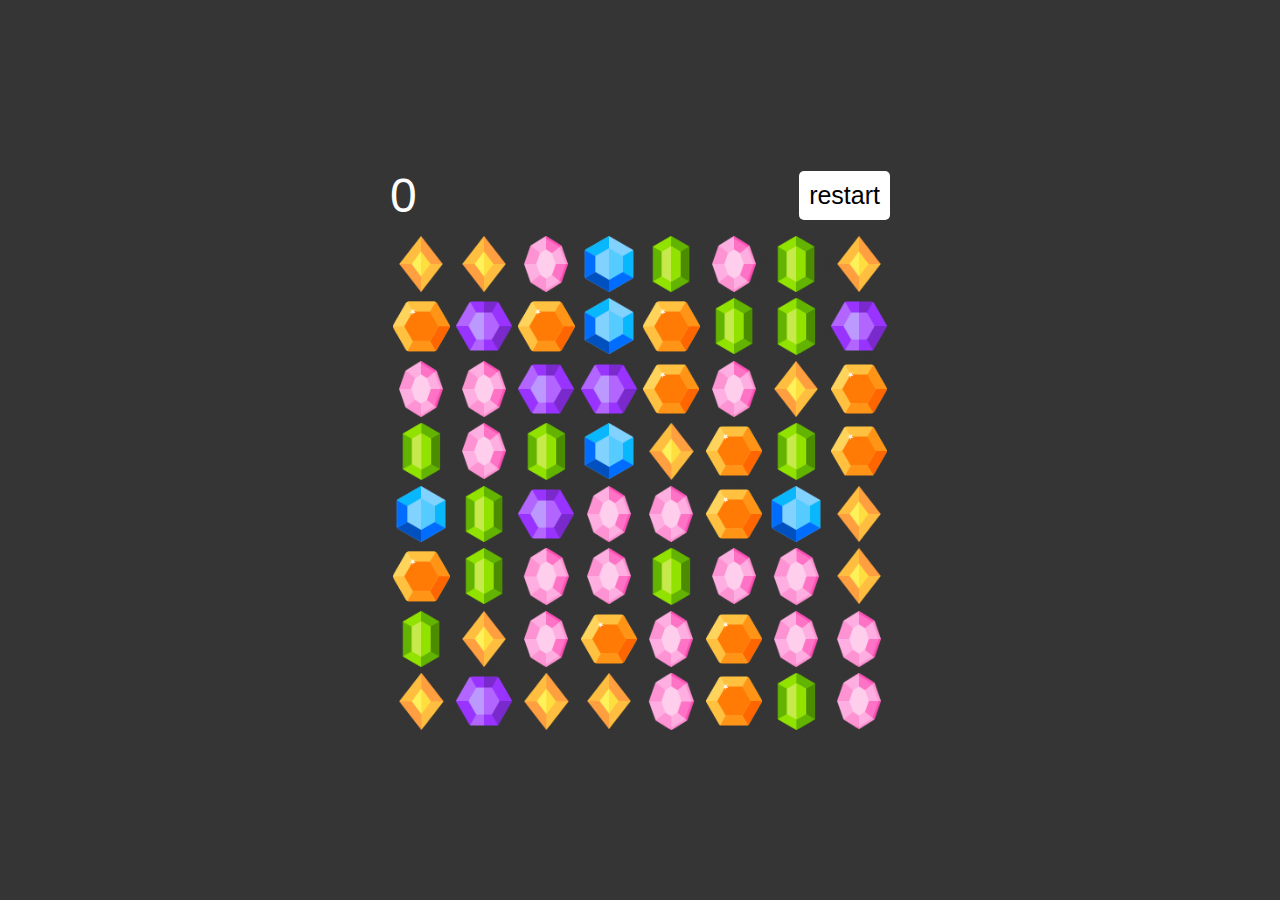
<file: index.html>
<!DOCTYPE html>
<html lang="en">

<head>
    <meta charset="UTF-8">
    <meta name="viewport" content="width=device-width, initial-scale=1.0">
    <link rel="stylesheet" href="./style.css">
    <script type="module" src="./script.js"></script>
    <title>Match three</title>
</head>

<body>
    <div class="info">
        <div class="score">0</div>
        <div class="restart">restart</div>
    </div>

    <div class="wrap"></div>
</body>

</html>
</file>
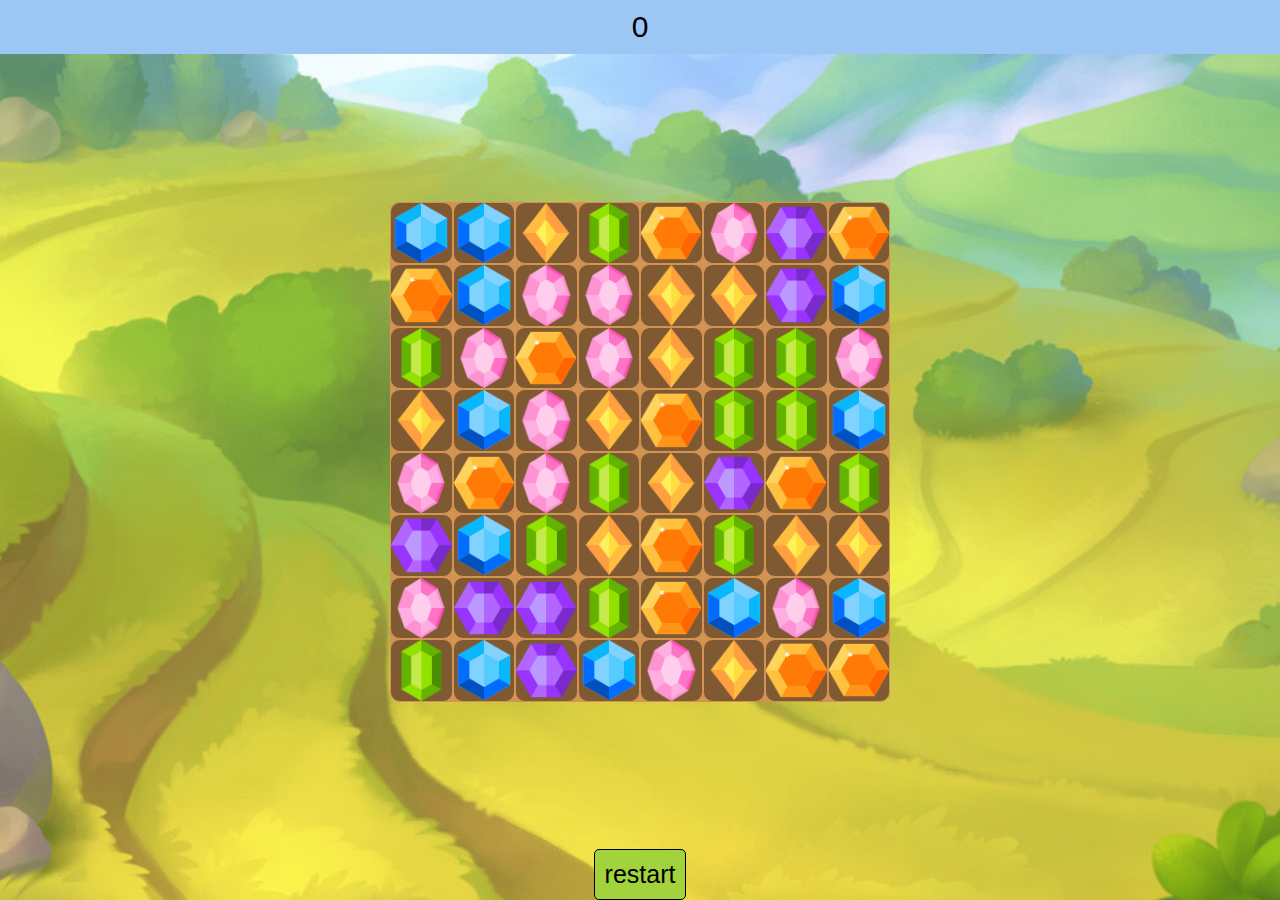
<file: game.html>
<!DOCTYPE html> <html lang="en"> <head> <meta charset="UTF-8"> <meta name="viewport" content="width=device-width, initial-scale=1.0"> <title>Match three</title> <style> * { margin: 0; padding: 0; } body { height: 100vh; display: flex; justify-content: space-between; align-items: center; flex-direction: column; overflow: hidden; background-color: #353535; background-image: url('[data-uri]'); background-position: center center; background-size: cover; background-repeat: no-repeat; background-attachment: fixed; } .score { display: flex; justify-content: center; align-items: center; font-size: 48px; color: rgb(0, 0, 0); font-family: Arial, Helvetica, sans-serif; padding: 20px 20px; background-color: #9cc7f5; width: 100%; } .restart { font-size: 25px; color: rgb(0, 0, 0); font-family: Arial, Helvetica, sans-serif; cursor: pointer; background-color: rgb(163, 211, 60); border: 1px solid rgb(0, 0, 0); padding: 20px; margin-bottom: 50px; border-radius: 5px; transition: 0.25s ease; -webkit-transition: 0.25s; -webkit-tap-highlight-color: rgba(0,0,0,0); -webkit-tap-highlight-color: transparent; } .restart:hover { background-color: rgb(186, 238, 73); transition: 0.25 ease; } .wrap { position: relative; width: 90vmin; height: 90vmin; max-width: 500px; max-height: 500px; background-color: 	rgb(211,147,83); border-radius: 10px; } .info { display: flex; justify-content: space-between; align-items: center; margin-bottom: 10px; width: 90vmin; max-width: 500px } .tile { --size: 12.5%; --row: 0; --column: 0; position: absolute; box-sizing: border-box; width: var(--size); height: var(--size); top: calc(var(--row) * (var(--size))); left: calc(var(--column) * (var(--size))); cursor: pointer; border: 1px solid rgb(211,147,83); background-color: 	rgb(126, 89, 50); border-radius: 10px; transition-property: top, left; transition-duration: 140ms; animation: show 50ms; -webkit-tap-highlight-color: rgba(0,0,0,0); -webkit-tap-highlight-color: transparent; } @keyframes show { 0% { opacity: 0.5; } } .tile.selected { transform: scale(1.1); animation: shake 0.5s; animation-iteration-count: infinite; } @keyframes shake { 0% { transform: translate(1px, 1px) rotate(0deg); } 10% { transform: translate(-1px, -2px) rotate(-1deg); } 20% { transform: translate(-3px, 0px) rotate(1deg); } 30% { transform: translate(3px, 2px) rotate(0deg); } 40% { transform: translate(1px, -1px) rotate(1deg); } 50% { transform: translate(-1px, 2px) rotate(-1deg); } 60% { transform: translate(-3px, 1px) rotate(0deg); } 70% { transform: translate(3px, 1px) rotate(-1deg); } 80% { transform: translate(-1px, -1px) rotate(1deg); } 90% { transform: translate(1px, 2px) rotate(0deg); } 100% { transform: translate(1px, -2px) rotate(-1deg); } } .tile.hide { opacity: 0; animation: hide 200ms; } @keyframes hide { 0% { opacity: 1; } } .tile1, .tile2, .tile3, .tile4, .tile5, .tile6 { background-position: center; background-size: contain; background-repeat: no-repeat; } .tile1 { background-image: url('[data-uri]'); } .tile2 { background-image: url('[data-uri]'); } .tile3 { background-image: url('[data-uri]'); } .tile4 { background-image: url('[data-uri]'); } .tile5 { background-image: url('[data-uri]'); } .tile6 { background-image: url('[data-uri]'); } @media (orientation: landscape) { .wrap { width: 90vmin; height: 90vmin; } .restart{ margin-bottom: 0; padding: 10px; } .score{ padding: 10px 10px; font-size: 30px; } } @media (orientation: portrait) { .wrap { width: 90vmin; height: 90vmin; } } </style> </head> <body> <div class="score">0</div> <div class="wrap"></div> <div class="restart">restart</div> </body> <script> let gameInstance; class Game { constructor(rowsCount, columnsCount, elementsCount) { this.rowsCount = rowsCount; this.columnsCount = columnsCount; this.elementsCount = elementsCount; this.init(); } init() { this.score = 0; this.matrix = Array(this.rowsCount).fill().map(() => new Array(this.columnsCount).fill(null)); for (let row = 0; row < this.rowsCount; row++) { for (let column = 0; column < this.columnsCount; column++) { do { this.matrix[row][column] = this.getRandomValue(); } while (this.isRow(row, column)); } } } getRandomValue() { return Math.floor(Math.random() * this.elementsCount) + 1; } isRow(row, column) { return this.isVerticalRow(row, column) || this.isHorizontalRow(row, column); } isVerticalRow(row, column) { const absValue = Math.abs(this.matrix[row][column]); let elementsInRow = 1; let currentRow = row - 1; while (currentRow >= 0 && Math.abs(this.matrix[currentRow][column]) === absValue) { elementsInRow++; currentRow--; } currentRow = row + 1; while (currentRow <= this.rowsCount - 1 && Math.abs(this.matrix[currentRow][column]) === absValue) { elementsInRow++; currentRow++; } return elementsInRow >= 3; } isHorizontalRow(row, column) { const absValue = Math.abs(this.matrix[row][column]); let elementsInRow = 1; let currentColumn = column - 1; while (currentColumn >= 0 && Math.abs(this.matrix[row][currentColumn]) === absValue) { elementsInRow++; currentColumn--; } currentColumn = column + 1; while (currentColumn <= this.columnsCount - 1 && Math.abs(this.matrix[row][currentColumn]) === absValue) { elementsInRow++; currentColumn++; } return elementsInRow >= 3; } swap(firstElement, secondElement) { this.swap2Elements(firstElement, secondElement); const isRowWithFisrtElement = this.isRow(firstElement.row, firstElement.column); const isRowWithSecondElement = this.isRow(secondElement.row, secondElement.column); if (!isRowWithFisrtElement && !isRowWithSecondElement) { this.swap2Elements(firstElement, secondElement); return null; } const swapStates = []; let removedElements = 0; do { removedElements = this.removeAllRows(); if (removedElements > 0) { this.score += removedElements; swapStates.push(deepClone(this.matrix)); this.dropElements(); this.fillBlanks(); swapStates.push(deepClone(this.matrix)); } } while (removedElements > 0); return swapStates; } swap2Elements(firstElement, secondElement) { const temp = this.matrix[firstElement.row][firstElement.column]; this.matrix[firstElement.row][firstElement.column] = this.matrix[secondElement.row][secondElement.column]; this.matrix[secondElement.row][secondElement.column] = temp; } removeAllRows() { for (let row = 0; row < this.rowsCount; row++) { for (let column = 0; column < this.columnsCount; column++) { this.markElementToRemoveFor(row, column); } } this.removeMarkedElements(); return this.calculateRemovedElements(); } markElementToRemoveFor(row, column) { if (this.isRow(row, column)) { this.matrix[row][column] = -1 * Math.abs(this.matrix[row][column]); } } removeMarkedElements() { for (let row = 0; row < this.rowsCount; row++) { for (let column = 0; column < this.columnsCount; column++) { if (this.matrix[row][column] < 0) this.matrix[row][column] = null; } } } calculateRemovedElements() { let count = 0; for (let row = 0; row < this.rowsCount; row++) { for (let column = 0; column < this.columnsCount; column++) { if (this.matrix[row][column] === null) count++; } } return count; } dropElements() { for (let column = 0; column < this.columnsCount; column++) { this.dropElementsInColumn(column); } } dropElementsInColumn(column) { let emptyIndex; for (let row = this.rowsCount - 1; row >= 0; row--) { if (this.matrix[row][column] === null) { emptyIndex = row; break; } } if (emptyIndex === undefined) return; for (let row = emptyIndex - 1; row >= 0; row--) { if (this.matrix[row][column] !== null) { this.matrix[emptyIndex][column] = this.matrix[row][column]; this.matrix[row][column] = null; emptyIndex--; } } } fillBlanks() { for (let row = 0; row < this.rowsCount; row++) { for (let column = 0; column < this.columnsCount; column++) { if (this.matrix[row][column] === null) this.matrix[row][column] = this.getRandomValue(); } } } } class Tile { constructor(wrap, row, column, value, handleTileClick) { this.handleTileClick = handleTileClick; this.tileElement = document.createElement("div"); this.tileElement.classList.add("tile"); this.tileElement.classList.add(`tile${value}`); this.setPositionBy(row, column); wrap.append(this.tileElement); this.tileElement.addEventListener("click", this.clickHandler); } setPositionBy(row, column) { this.row = row; this.column = column; this.tileElement.style.setProperty("--row", row); this.tileElement.style.setProperty("--column", column); } clickHandler = () => this.handleTileClick(this.row, this.column); select() { this.tileElement.classList.add("selected"); } unselect() { this.tileElement.classList.remove("selected"); } async remove() { this.tileElement.removeEventListener("click", this.clickHandler); this.tileElement.classList.add("hide"); await this.waitForAnimationEnd(); this.tileElement.remove(); } waitForAnimationEnd() { return new Promise((resolve) => { this.tileElement.addEventListener("animationend", resolve, { once: true, }); }); } waitForTransitionEnd() { return new Promise((resolve) => { this.tileElement.addEventListener("transitionend", resolve, { once: true, }); }); } } class Grid { tiles = []; selectedTile = null; isGameBlocked = false; constructor(wrap, matrix) { this.wrap = wrap; this.createTiles(matrix); } createTiles(matrix) { for (let row = 0; row < matrix.length; row++) { for (let column = 0; column < matrix[0].length; column++) { this.createTile(row, column, matrix[row][column]); } } } async createTile(row, column, value) { const tile = new Tile(this.wrap, row, column, value, this.handleTileClick); this.tiles.push(tile); await tile.waitForAnimationEnd(); } handleTileClick = (row, column) => { if (this.isGameBlocked) return; if (!this.selectedTile) { this.selectTile(row, column); return; } const isSelectedNeighbours = this.isSelectedTileNeighboursWith(row, column); if (!isSelectedNeighbours) { this.unselectTile(); this.selectTile(row, column); return; } const firstElementPosition = { row: this.selectedTile.row, column: this.selectedTile.column, }; const secondElementPosition = { row, column }; const event = new CustomEvent("swap", { detail: { firstElementPosition, secondElementPosition, }, }); this.wrap.dispatchEvent(event); }; selectTile(row, column) { this.selectedTile = this.findTileBy(row, column); this.selectedTile.select(); } unselectTile() { this.selectedTile.unselect(); this.selectedTile = null; } findTileBy(row, column) { return this.tiles.find((tile) => tile.row === row && tile.column === column); } isSelectedTileNeighboursWith(row, column) { const isColumnNeighbours = this.selectedTile.column === column && Math.abs(this.selectedTile.row - row) === 1; const isRowNeighbours = this.selectedTile.row === row && Math.abs(this.selectedTile.column - column) === 1; return isColumnNeighbours || isRowNeighbours; } async swap(firstTilePosition, secondTilePosition, swapStates) { this.isGameBlocked = true; const firstTile = this.findTileBy(firstTilePosition.row, firstTilePosition.column); const secondTile = this.findTileBy(secondTilePosition.row, secondTilePosition.column); this.unselectTile(); const firstTileAnimation = this.moveTileTo(firstTile, secondTilePosition); const secondTileAnimation = this.moveTileTo(secondTile, firstTilePosition); await Promise.all([firstTileAnimation, secondTileAnimation]); if (!swapStates) { const firstTileAnimation = this.moveTileTo(firstTile, firstTilePosition); const secondTileAnimation = this.moveTileTo(secondTile, secondTilePosition); await Promise.all([firstTileAnimation, secondTileAnimation]); this.isGameBlocked = false; return; } for (let i = 0; i < swapStates.length; i += 2) { await this.removeTiles(swapStates[i]); await this.dropTiles(swapStates[i], swapStates[i + 1]); await delay(100); } this.isGameBlocked = false; } async moveTileTo(tile, position) { tile.setPositionBy(position.row, position.column); await tile.waitForTransitionEnd(); } async removeTiles(grid) { const animations = []; for (let row = 0; row < grid.length; row++) { for (let column = 0; column < grid[0].length; column++) { if (grid[row][column] === null) { const tile = this.findTileBy(row, column); const tileAnimation = tile.remove(); this.removeTileFromArrayBy(row, column); animations.push(tileAnimation); } } } await Promise.all(animations); } removeTileFromArrayBy(row, column) { return (this.tiles = this.tiles.filter((tile) => tile.row !== row || tile.column !== column)); } async dropTiles(gridBefore, gridAfter) { const animations = []; for (let column = 0; column < gridBefore[0].length; column++) { const columnBefore = gridBefore.map((elementsInRow) => elementsInRow[column]); const columnAfter = gridAfter.map((elementsInRow) => elementsInRow[column]); const columnAnimation = this.dropTilesInColumn(columnBefore, columnAfter, column); animations.push(columnAnimation); } await Promise.all(animations); } async dropTilesInColumn(columnBefore, columnAfter, column) { let updatedColumn = [...columnBefore]; while (updatedColumn.includes(null)) { updatedColumn = await this.dropTilesInColumnOnce(updatedColumn, column); updatedColumn = await this.addTileInColumnOnce(updatedColumn, columnAfter, column); } } async dropTilesInColumnOnce(columnBefore, column) { const animations = []; const updatedColumn = [...columnBefore]; for (let row = updatedColumn.length - 1; row > 0; row--) { if (updatedColumn[row] === null && updatedColumn[row - 1] !== null) { const tile = this.findTileBy(row - 1, column); const tileAnimation = this.moveTileTo(tile, { row, column }); updatedColumn[row] = updatedColumn[row - 1]; updatedColumn[row - 1] = null; animations.push(tileAnimation); } } await Promise.all(animations); return updatedColumn; } async addTileInColumnOnce(columnBefore, columnAfter, column) { const updatedColumn = [...columnBefore]; if (updatedColumn[0] === null) { const countEmpty = updatedColumn.filter((value) => value === null).length; await this.createTile(0, column, columnAfter[countEmpty - 1]); updatedColumn[0] = columnAfter[countEmpty - 1]; } return updatedColumn; } } class MatchThree { wrap = document.querySelector(".wrap"); constructor(rowsCount, columnsCount, tilesCount) { this.game = new Game(rowsCount, columnsCount, tilesCount); this.grid = new Grid(this.wrap, this.game.matrix); this.wrap.addEventListener("swap", (event) => { const firstElementPosition = event.detail.firstElementPosition; const secondElementPosition = event.detail.secondElementPosition; this.swap(firstElementPosition, secondElementPosition); }); } async swap(firstElementPosition, secondElementPosition) { const swapStates = this.game.swap(firstElementPosition, secondElementPosition); await this.grid.swap(firstElementPosition, secondElementPosition, swapStates); this.updateScore(); } updateScore() { document.querySelector(".score").innerHTML = this.game.score; } } function startGame() { const wrap = document.querySelector(".wrap"); wrap.innerHTML = ""; gameInstance = new MatchThree(8, 8, 6); } function restartGame() { document.querySelector(".score").innerHTML = "0"; startGame(); } function initGame() { startGame(); } function onMraidReady() { if (mraid.getState() === "loading") { mraid.addEventListener("stateChange", (state) => { if (state === "default") { initGame(); } }); } else { initGame(); } } function setupMraid() { if (typeof mraid !== "undefined") { mraid.addEventListener("ready", onMraidReady); mraid.addEventListener("viewableChange", checkVisibility); } else { initGame(); } } document.querySelector(".restart").addEventListener("click", restartGame); setupMraid(); function deepClone(array) { return array.map((innerArray) => [...innerArray]); } function delay(time) { return new Promise((resolve) => { setTimeout(resolve, time); }); } </script> </html>
</file>
<file: style.css>
* {
  margin: 0;
  padding: 0;
}

body {
  height: 100vh;
  display: flex;
  justify-content: center;
  align-items: center;
  flex-direction: column;
  overflow: hidden;
  background-color: #353535;
}

.score {
  display: flex;
  justify-content: center;
  align-items: center;
  font-size: 48px;
  color: white;
  font-family: Arial, Helvetica, sans-serif;
}

.restart {
  font-size: 25px;
  color: rgb(0, 0, 0);
  font-family: Arial, Helvetica, sans-serif;
  cursor: pointer;
  background-color: white;
  padding: 10px;
  border-radius: 5px;
  transition: 0.25s ease;
  -webkit-transition: 0.25s;
}

.restart:hover{
  background-color: rgb(171, 166, 166);
  transition: 0.25 ease;
}


.wrap {
  position: relative;
  width: 90vmin;
  height: 90vmin;
  max-width: 500px;
  max-height: 500px;
}

.info {
  display: flex;
  justify-content: space-between;
  align-items: center;
  margin-bottom: 10px;
  width: 90vmin;
  max-width: 500px
}

.tile {
  --size: 12.5%;
  --row: 0;
  --column: 0;
  position: absolute;
  box-sizing: border-box;
  width: var(--size);
  height: var(--size);
  top: calc(var(--row) * (var(--size)));
  left: calc(var(--column) * (var(--size)));
  cursor: pointer;
  border: 3px solid #353535;
  border-radius: 50%;
  transition-property: top, left;
  transition-duration: 140ms;
  animation: show 50ms;
}

@keyframes show {
  0% {
    opacity: 0.5;
  }
}

.tile.selected {
  transform: scale(1.1);
  animation: shake 0.5s;
  animation-iteration-count: infinite;
}

@keyframes shake {
  0% {
    transform: translate(1px, 1px) rotate(0deg);
  }

  10% {
    transform: translate(-1px, -2px) rotate(-1deg);
  }

  20% {
    transform: translate(-3px, 0px) rotate(1deg);
  }

  30% {
    transform: translate(3px, 2px) rotate(0deg);
  }

  40% {
    transform: translate(1px, -1px) rotate(1deg);
  }

  50% {
    transform: translate(-1px, 2px) rotate(-1deg);
  }

  60% {
    transform: translate(-3px, 1px) rotate(0deg);
  }

  70% {
    transform: translate(3px, 1px) rotate(-1deg);
  }

  80% {
    transform: translate(-1px, -1px) rotate(1deg);
  }

  90% {
    transform: translate(1px, 2px) rotate(0deg);
  }

  100% {
    transform: translate(1px, -2px) rotate(-1deg);
  }
}

.tile.hide {
  opacity: 0;
  animation: hide 200ms;
}

@keyframes hide {
  0% {
    opacity: 1;
  }
}

.tile1,
.tile2,
.tile3,
.tile4,
.tile5,
.tile6 {
  background-position: center;
  background-size: contain;
  background-repeat: no-repeat;
}

.tile1 {
  background-image: url("./stones/green.png");
}

.tile2 {
  background-image: url("./stones/blue.png");
}

.tile3 {
  background-image: url("./stones/yellow.png");
}

.tile4 {
  background-image: url("./stones/purple.png");
}

.tile5 {
  background-image: url("./stones/orange.png");
}

.tile6 {
  background-image: url("./stones/pink.png");
}
</file>
